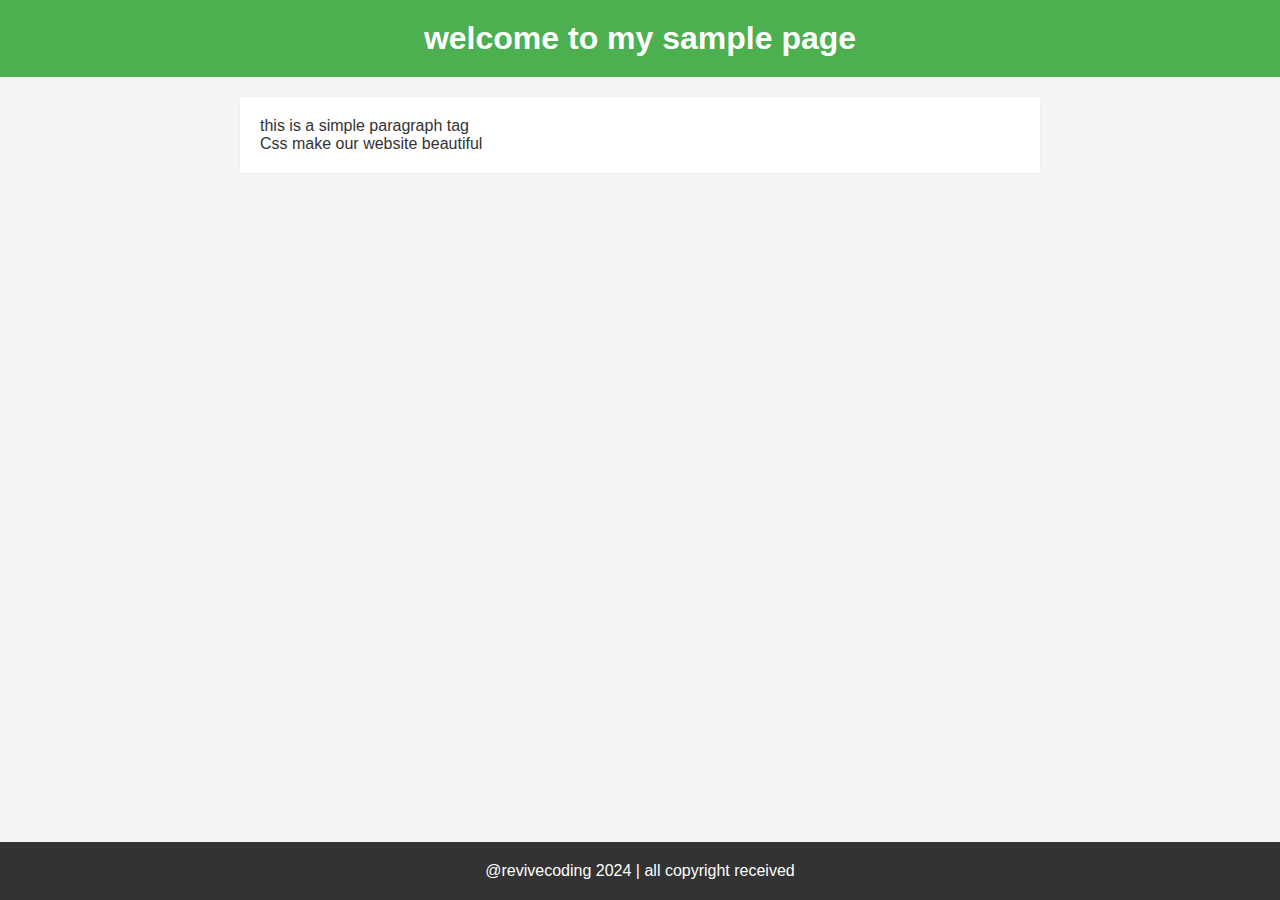
<file: project1/index.html>
<!DOCTYPE html>
<html lang="en">
  <head>
    <meta charset="UTF-8" />
    <meta name="viewport" content="width=device-width, initial-scale=1.0" />
    <title>Document</title>
    <link rel="stylesheet" href="style.css" />
  </head>
  <body>
    <header>
      <h1>welcome to my sample page</h1>
    </header>
    <section class="content">
      <p>this is a simple paragraph tag</p>
      <p>Css make our website beautiful</p>
    </section>
    <footer>
      <p>@revivecoding 2024 | all copyright received</p>
    </footer>
  </body>
</html>
</file>
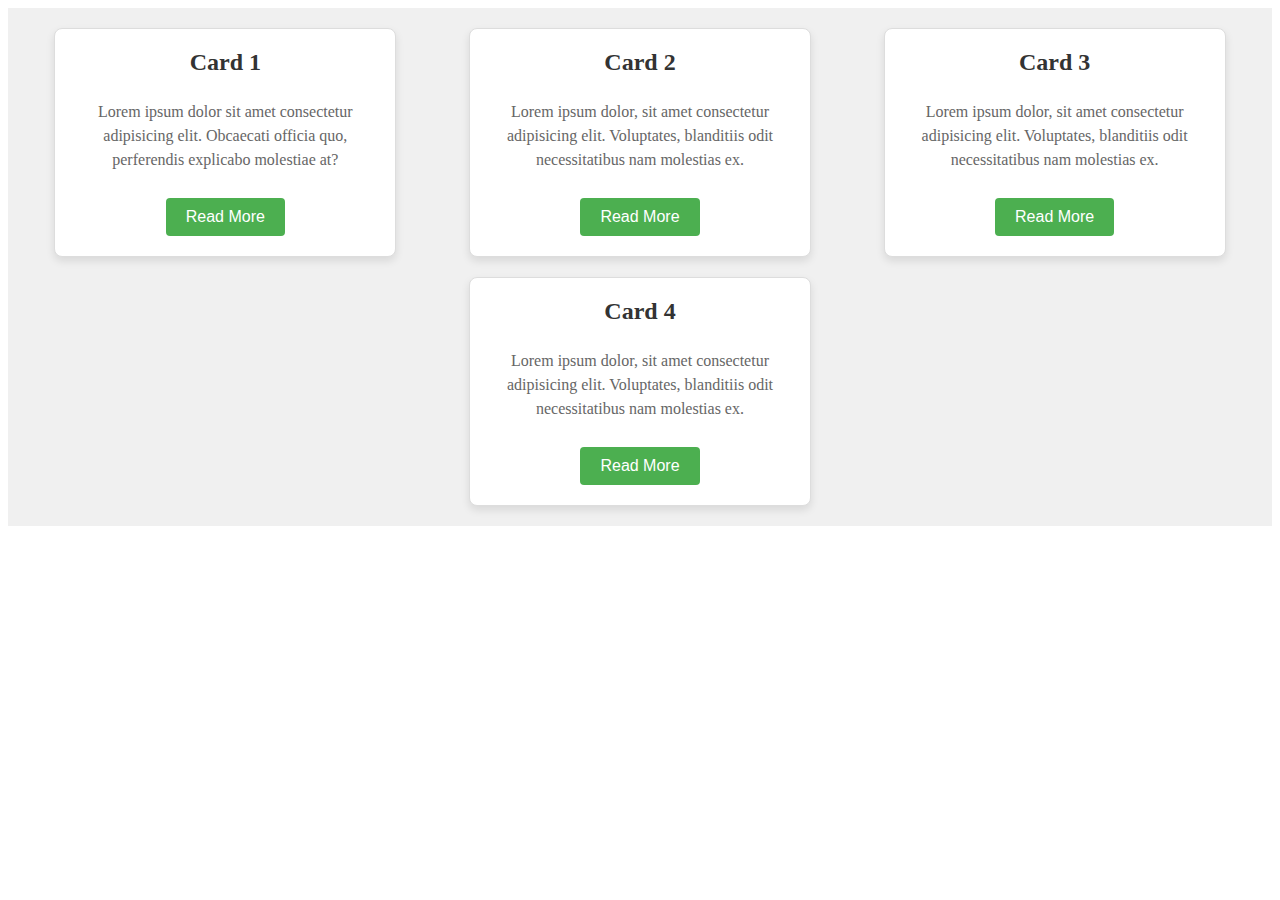
<file: project3/index.html>
<!DOCTYPE html>
<html lang="en">
  <head>
    <meta charset="UTF-8" />
    <meta name="viewport" content="width=device-width, initial-scale=1.0" />
    <title>Document</title>
    <link rel="stylesheet" href="style.css" />
  </head>
  <body>
    <div class="card-container">
      <div class="card">
        <h3>Card 1</h3>
        <p>
          Lorem ipsum dolor sit amet consectetur adipisicing elit. Obcaecati
          officia quo, perferendis explicabo molestiae at?
        </p>
        <button>Read More</button>
      </div>
      <div class="card">
        <h3>Card 2</h3>
        <p>
          Lorem ipsum dolor, sit amet consectetur adipisicing elit. Voluptates,
          blanditiis odit necessitatibus nam molestias ex.
        </p>
        <button>Read More</button>
      </div>
      <div class="card">
        <h3>Card 3</h3>
        <p>
          Lorem ipsum dolor, sit amet consectetur adipisicing elit. Voluptates,
          blanditiis odit necessitatibus nam molestias ex.
        </p>
        <button>Read More</button>
      </div>
      <div class="card">
        <h3>Card 4</h3>
        <p>
          Lorem ipsum dolor, sit amet consectetur adipisicing elit. Voluptates,
          blanditiis odit necessitatibus nam molestias ex.
        </p>
        <button>Read More</button>
      </div>
    </div>
  </body>
</html>

<!-- 
-body
-- div .card-container
--- div .card * 4
---- h3
---- p
---- button 
-->
</file>
<file: project1/style.css>
* {
  padding: 0;
  margin: 0;
  box-sizing: border-box;
}

body {
  font-family: Arial, Helvetica, sans-serif;
  background-color: #f4f4f4;
  color: #333;
  border: 1xp solid black;
  display: flex;
  flex-direction: column;
  align-items: center;
  position: relative;
}

header {
  background-color: #4caf50;
  color: white;
  width: 100%;
  padding: 20px 0;
  text-align: center;
}

.content {
  background-color: white;
  padding: 20px;
  margin: 20px 0;
  width: 80%;
  max-width: 800px;
  box-shadow: 0 0 1px rgba(0, 0, 0, 0.1);
}

footer {
  background-color: #333;
  color: white;
  padding: 20px 0;
  text-align: center;
  margin-top: auto;
  width: 100%;
  position: fixed;
  bottom: 0;
}
</file>
<file: project3/style.css>
.card-container {
  display: flex;
  justify-content: space-around;
  align-items: center;
  flex-wrap: wrap;
  padding: 20px;
  gap: 20px;
  background-color: #f0f0f0;
}

.card {
  width: 300px;
  background-color: white;
  padding: 20px;
  box-shadow: 0 4px 8px rgba(0, 0, 0, 0.1);
  border: 1px solid #ddd;
  border-radius: 8px;
  text-align: center;
  transform: rotate(0deg);
  transition: 0.2s ease, box-shadow 0.2s ease;
}

.card h3 {
  margin-top: 0;
  color: #333;
  font-size: 1.5rem;
}

.card p {
  color: #666;
  font-size: 1rem;
  line-height: 1.5;
}

.card button {
  padding: 10px 20px;
  background-color: #4caf50;
  color: white;
  border: none;
  border-radius: 4px;
  cursor: pointer;
  margin-top: 10px;
  font-size: 1rem;
  transition: background-color 0.3s ease;
}

.card:hover {
  transform: translateY(-5px);
  box-shadow: 0 0 0 rgba(0, 0, 0, 0.2);
  transform: rotate(1deg);
}

.card button:hover {
  background-color: #45a059;
}
</file>
